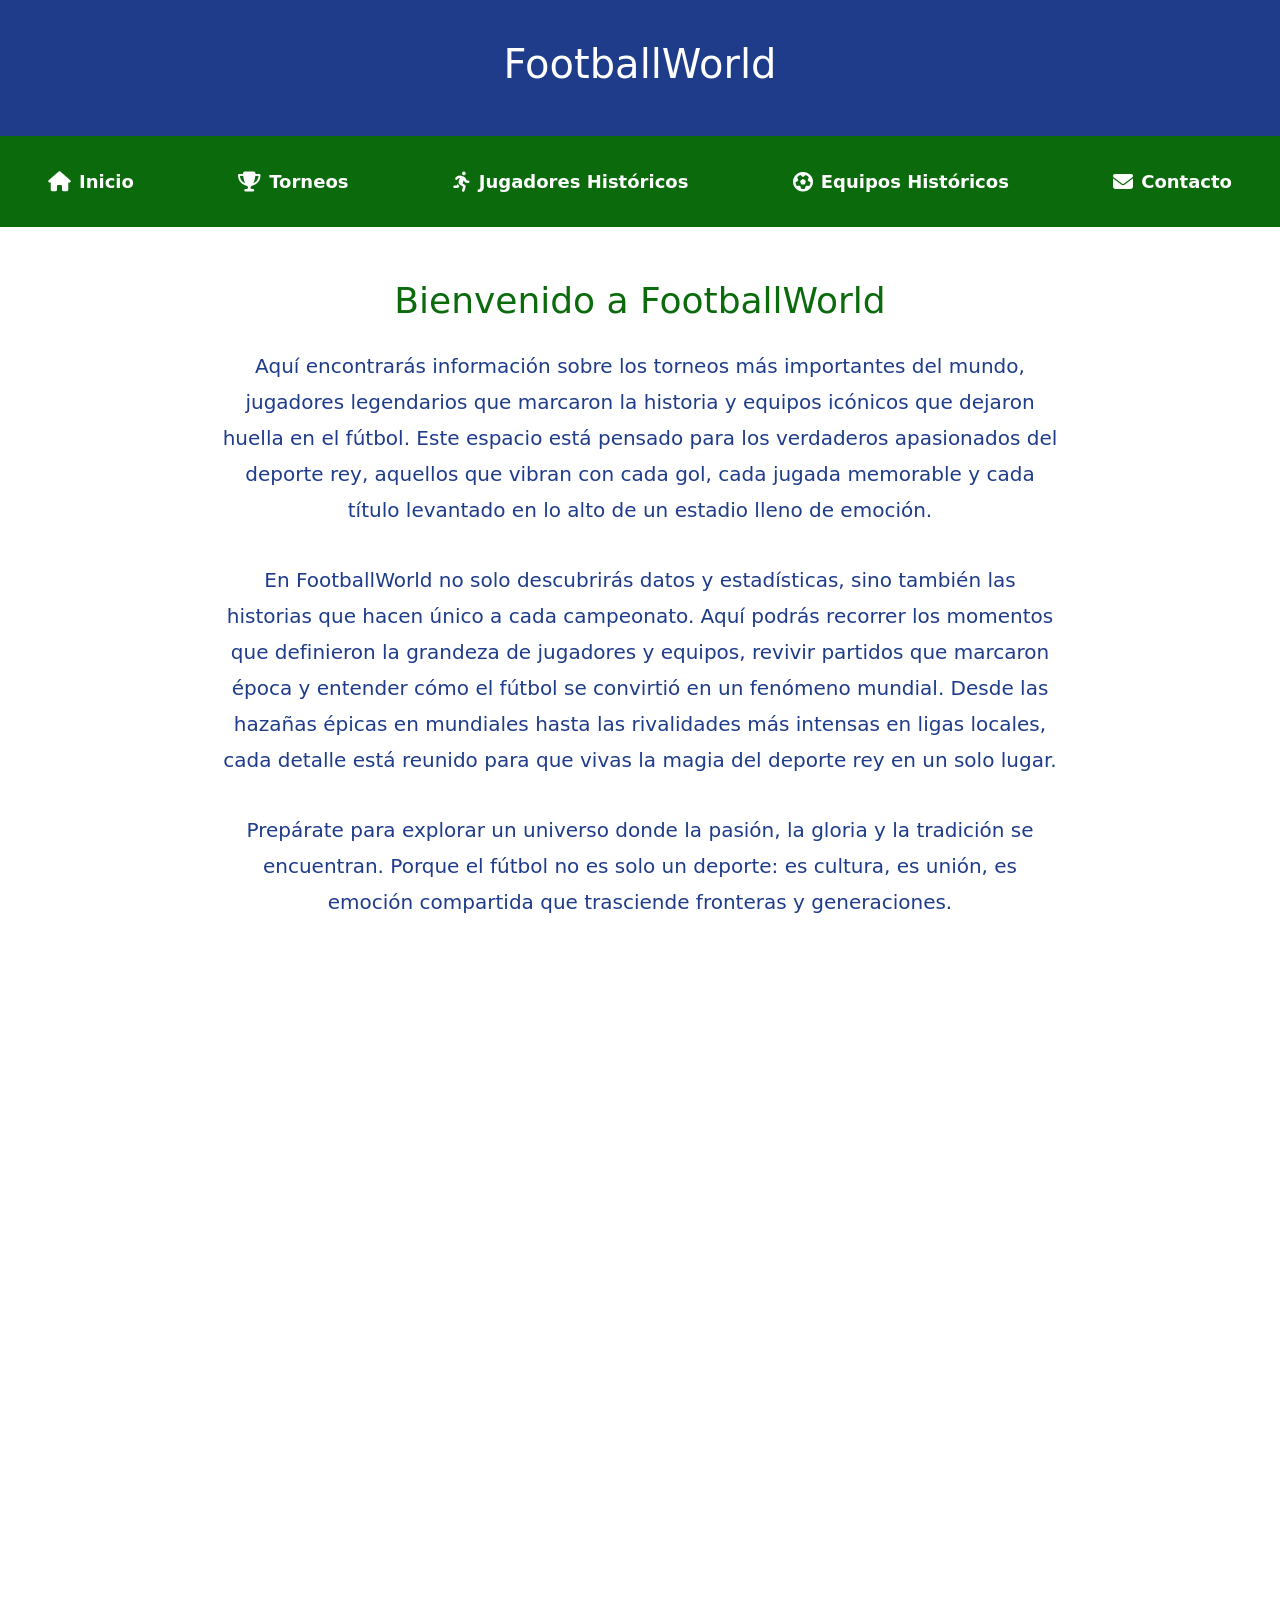
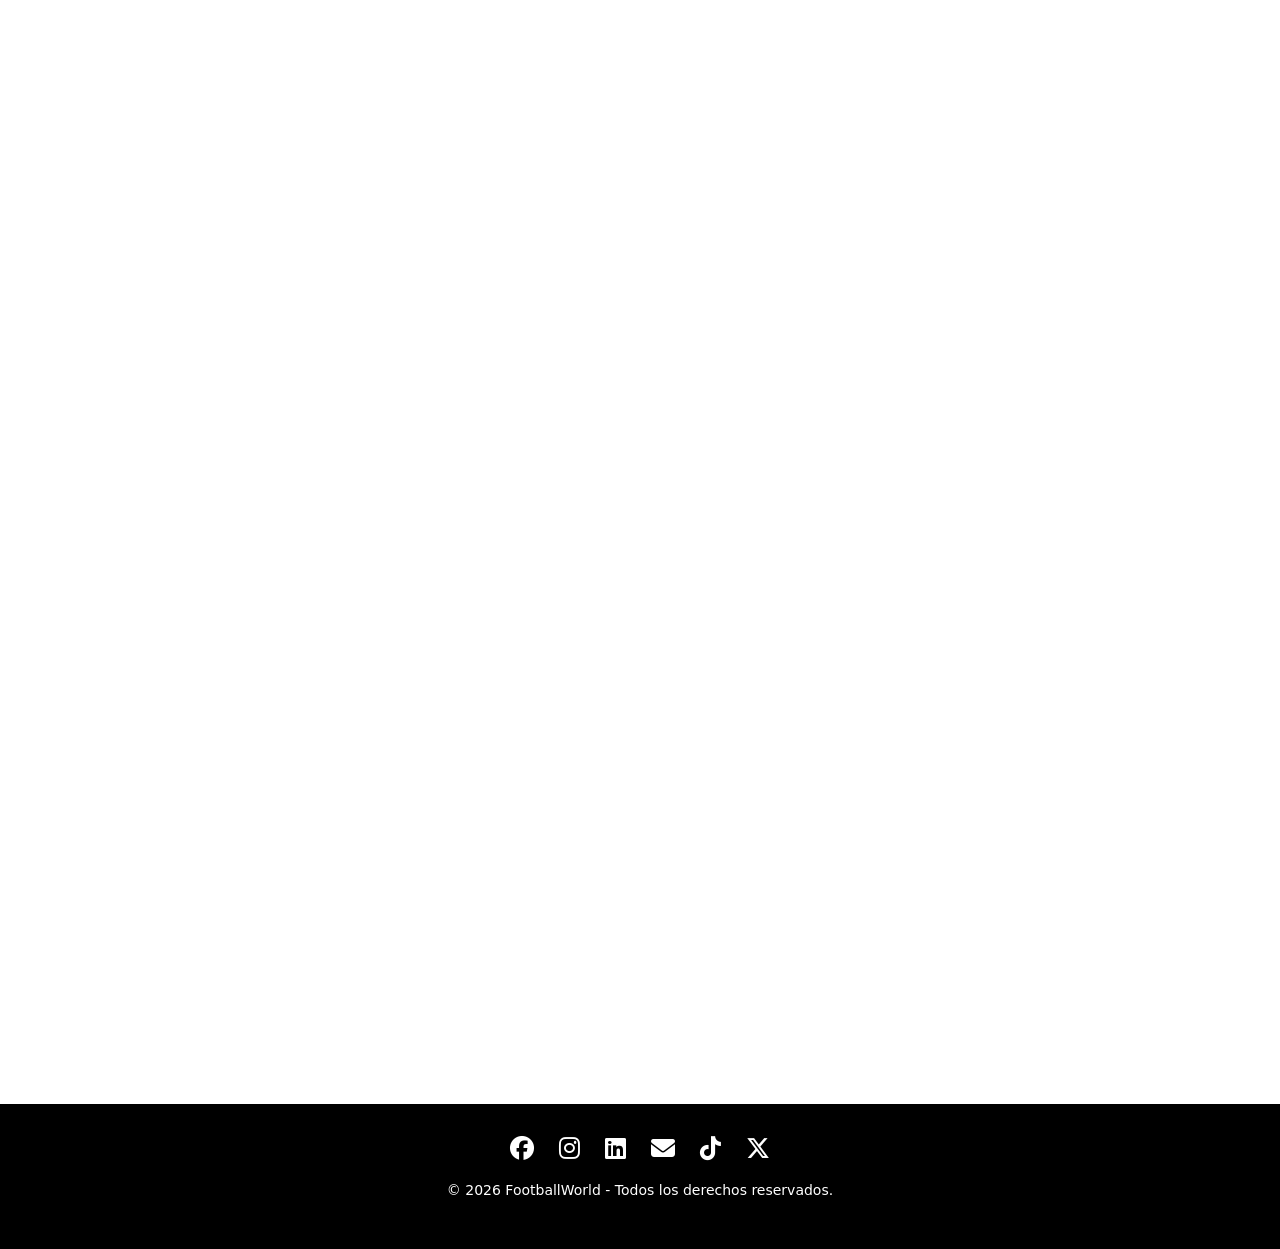
<file: index.html>
<!DOCTYPE html>
<html lang="es">
<head>
  <meta charset="UTF-8">
  <meta name="viewport" content="width=device-width, initial-scale=1.0">
  <title>FootballWorld</title>
  <link rel="stylesheet" href="assets/css/styles.css">
  <link rel="stylesheet" href="assets/css/menu.css">
  <link rel="stylesheet" href="assets/bootstrap/css/bootstrap.min.css">
  <link rel="stylesheet" href="assets/bootstrap/css/bootstrap.min.css.map">
  <link rel="stylesheet" href="https://cdnjs.cloudflare.com/ajax/libs/font-awesome/6.5.0/css/all.min.css">
  <link href="https://fonts.googleapis.com/css2?family=Josefin+Sans:wght@400;600;700&display=swap" rel="stylesheet">
  <link href="https://unpkg.com/aos@2.3.1/dist/aos.css" rel="stylesheet">
</head>
<body>
  <header>
    <h1>FootballWorld</h1>
  </header>

  <div id="menu-container"></div>

  <main id="inicio">
  <section class="intro">
    <h2>Bienvenido a FootballWorld</h2>
    <p>
    Aquí encontrarás información sobre los torneos más importantes del mundo, 
    jugadores legendarios que marcaron la historia y equipos icónicos que 
    dejaron huella en el fútbol. Este espacio está pensado para los verdaderos 
    apasionados del deporte rey, aquellos que vibran con cada gol, cada jugada 
    memorable y cada título levantado en lo alto de un estadio lleno de emoción.
  </p>
  <p>
  En FootballWorld no solo descubrirás datos y estadísticas, sino también las 
  historias que hacen único a cada campeonato. Aquí podrás recorrer los momentos 
  que definieron la grandeza de jugadores y equipos, revivir partidos que marcaron 
  época y entender cómo el fútbol se convirtió en un fenómeno mundial. Desde las 
  hazañas épicas en mundiales hasta las rivalidades más intensas en ligas locales, 
  cada detalle está reunido para que vivas la magia del deporte rey en un solo lugar.
  </p>
  <p>
    Prepárate para explorar un universo donde la pasión, la gloria y la tradición 
    se encuentran. Porque el fútbol no es solo un deporte: es cultura, es unión, 
    es emoción compartida que trasciende fronteras y generaciones.
  </p>
  </section>

  <section class="torneos-preview" data-aos="fade-right">
    <div class="imagen">
      <img src="/img/Torneos/copas.webp" alt="Varias copas de fútbol">
    </div>
    <div class="descripcion">
      <h3><i class="fa-solid fa-trophy"></i> Torneos</h3>
      <p>
        Los torneos de fútbol son el corazón de la pasión deportiva. Desde la 
        <strong>Copa Mundial</strong> que une naciones cada cuatro años, hasta la 
        <strong>Champions League</strong> que enfrenta a los mejores clubes de Europa, 
        cada campeonato tiene historias inolvidables, goles épicos y momentos que 
        marcaron generaciones. En esta sección podrás explorar la historia, los 
        ganadores más destacados y las curiosidades que hacen de cada torneo un 
        evento único.
      </p>
      <a href="pages/torneos.html">Explorar Torneos</a>
    </div>
  </section>

  <section class="jugadores-preview" data-aos="flip-up">
    <div class="imagen">
      <img src="/img/Jugadores/jugadores.webp" alt="Jugadores legendarios de fútbol">
    </div>
    <div class="descripcion">
      <h3><i class="fa-solid fa-person-running"></i> Jugadores Históricos</h3>
      <p>
        El fútbol ha sido marcado por figuras que trascendieron generaciones. Desde 
        <strong>Pelé</strong> y <strong>Maradona</strong> hasta <strong>Messi</strong> y <strong>Johan Cruyff</strong>, 
        cada jugador dejó huella con su talento, pasión y momentos inolvidables. 
        En esta sección podrás conocer sus trayectorias, estadísticas, anécdotas y 
        cómo inspiraron a millones de aficionados alrededor del mundo.
      </p>
      <a href="pages/jugadores.html">Explorar Jugadores</a>
    </div>
  </section>

  <section class="equipos-preview" data-aos="zoom-in">
    <div class="imagen">
      <img src="/img/Equipos/equipos.webp" alt="Equipos históricos de fútbol">
    </div>
    <div class="descripcion">
      <h3><i class="fa-solid fa-futbol"></i> Equipos Históricos</h3>
      <p>
        Los clubes de fútbol son más que instituciones deportivas: son símbolos de 
        identidad y orgullo. Equipos como <strong>Barcelona</strong>, 
        <strong>Juventus</strong> o <strong>Manchester United</strong> han escrito páginas doradas 
        en la historia del fútbol. Aquí descubrirás sus títulos más importantes, 
        sus jugadores emblemáticos y los momentos que los convirtieron en leyendas.
      </p>
      <a href="pages/equipos.html">Explorar Equipos</a>
    </div>
  </section>
  </main>

  <div id="footer-container"></div>

  <script src="assets/js/menu.js"></script>
  <script src="assets/js/footer.js"></script>
  <script src="assets/bootstrap/js/bootstrap.bundle.min.js"></script>
  <script src="https://unpkg.com/aos@2.3.1/dist/aos.js"></script>
  <script>
  AOS.init();
  </script>
</body>
</html>
</file>
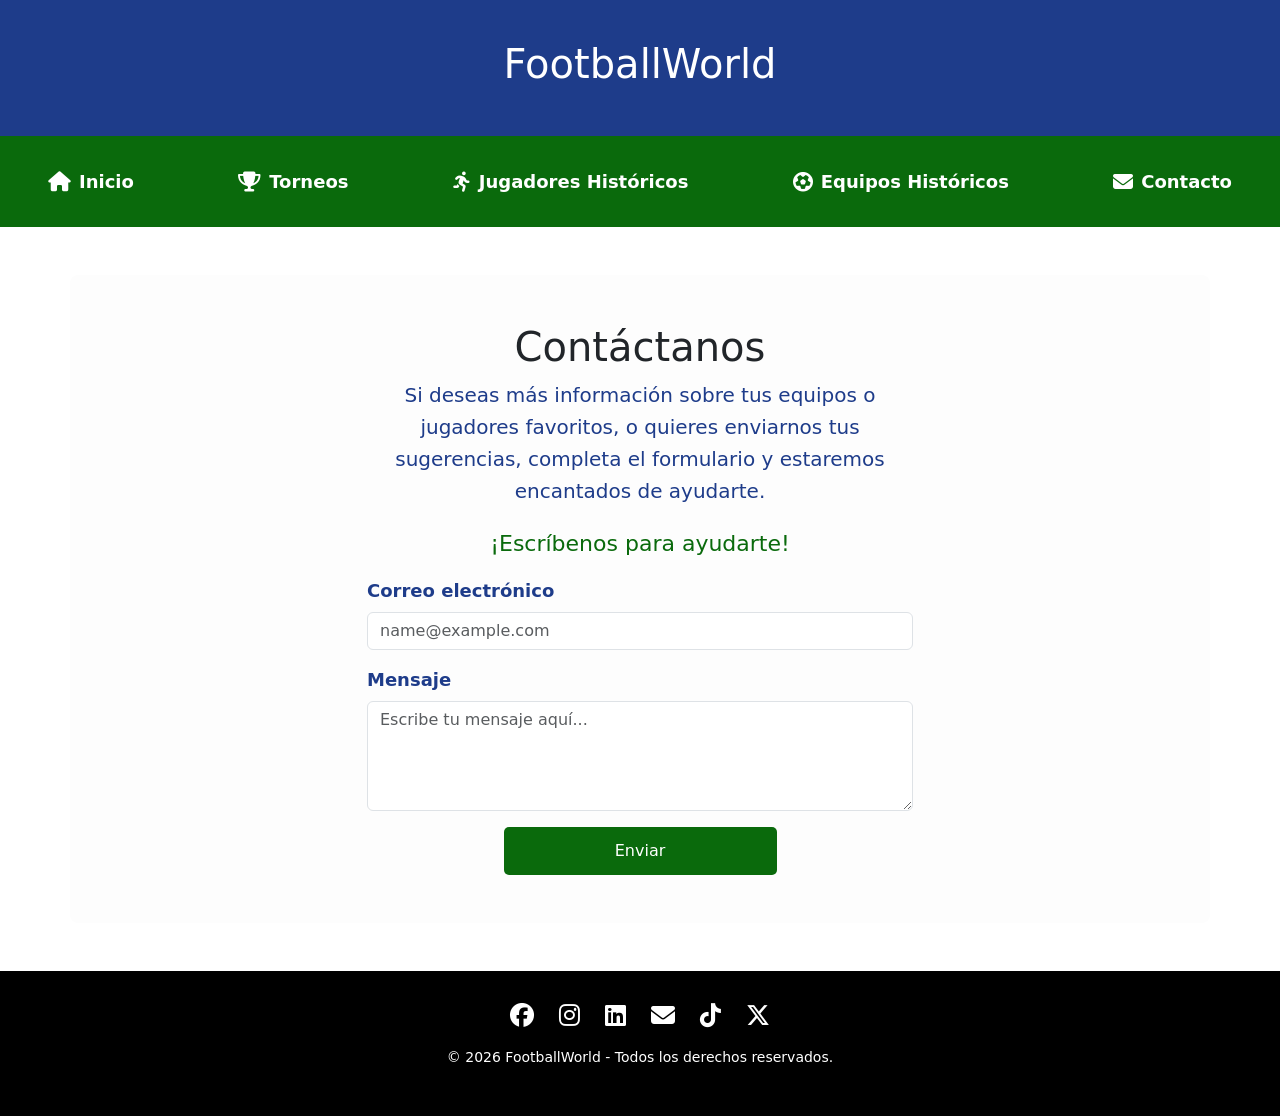
<file: pages/contacto.html>
<!DOCTYPE html>
<html lang="es">
<head>
  <meta charset="UTF-8">
  <meta name="viewport" content="width=device-width, initial-scale=1.0">
  <title>FootballWorld</title>
  <link rel="stylesheet" href="../assets/css/styles.css">
  <link rel="stylesheet" href="../assets/css/menu.css">
  <link rel="stylesheet" href="../assets/bootstrap/css/bootstrap.min.css">
  <link rel="stylesheet" href="../assets/bootstrap/css/bootstrap.min.css.map">
  <link rel="stylesheet" href="https://cdnjs.cloudflare.com/ajax/libs/font-awesome/6.5.0/css/all.min.css">
  <link href="https://fonts.googleapis.com/css2?family=Josefin+Sans:wght@400;600;700&display=swap" rel="stylesheet">
</head>
<body>
  <header>
    <h1>FootballWorld</h1>
  </header>

  <div id="menu-container"></div>

 <main>
  <section id="contacto" class="contacto container my-5">
    <div class="row justify-content-center">
      <div class="col-md-6">
       <h1 class="text-center animate__animated animate__backInRight">Contáctanos</h1>
         <p class="text-center">
           Si deseas más información sobre tus equipos o jugadores favoritos, o quieres enviarnos tus sugerencias,
            completa el formulario y estaremos encantados de ayudarte.
         </p>

        <h3 class="text-center">¡Escríbenos para ayudarte!</h3>
        <form>
          <div class="mb-3">
           <label for="email" class="form-label">Correo electrónico</label>
           <input type="email" class="form-control" id="email" placeholder="name@example.com" required>
          </div>
          <div class="mb-3">
           <label for="mensaje" class="form-label">Mensaje</label>
           <textarea class="form-control" id="mensaje" rows="4" placeholder="Escribe tu mensaje aquí..." required></textarea>
         </div>
         <div class="d-grid gap-2 col-6 mx-auto">
            <button type="submit" class="btn-enviar">Enviar</button>
          </div>
        </form>
      </div>
    </div>
  </section>
 </main>

<div id="footer-container"></div>

  <script src="../assets/js/menu.js"></script>
  <script src="../assets/js/footer.js"></script>
  <script src="../assets/bootstrap/js/bootstrap.bundle.min.js"></script>
</body>
</html>
</file>
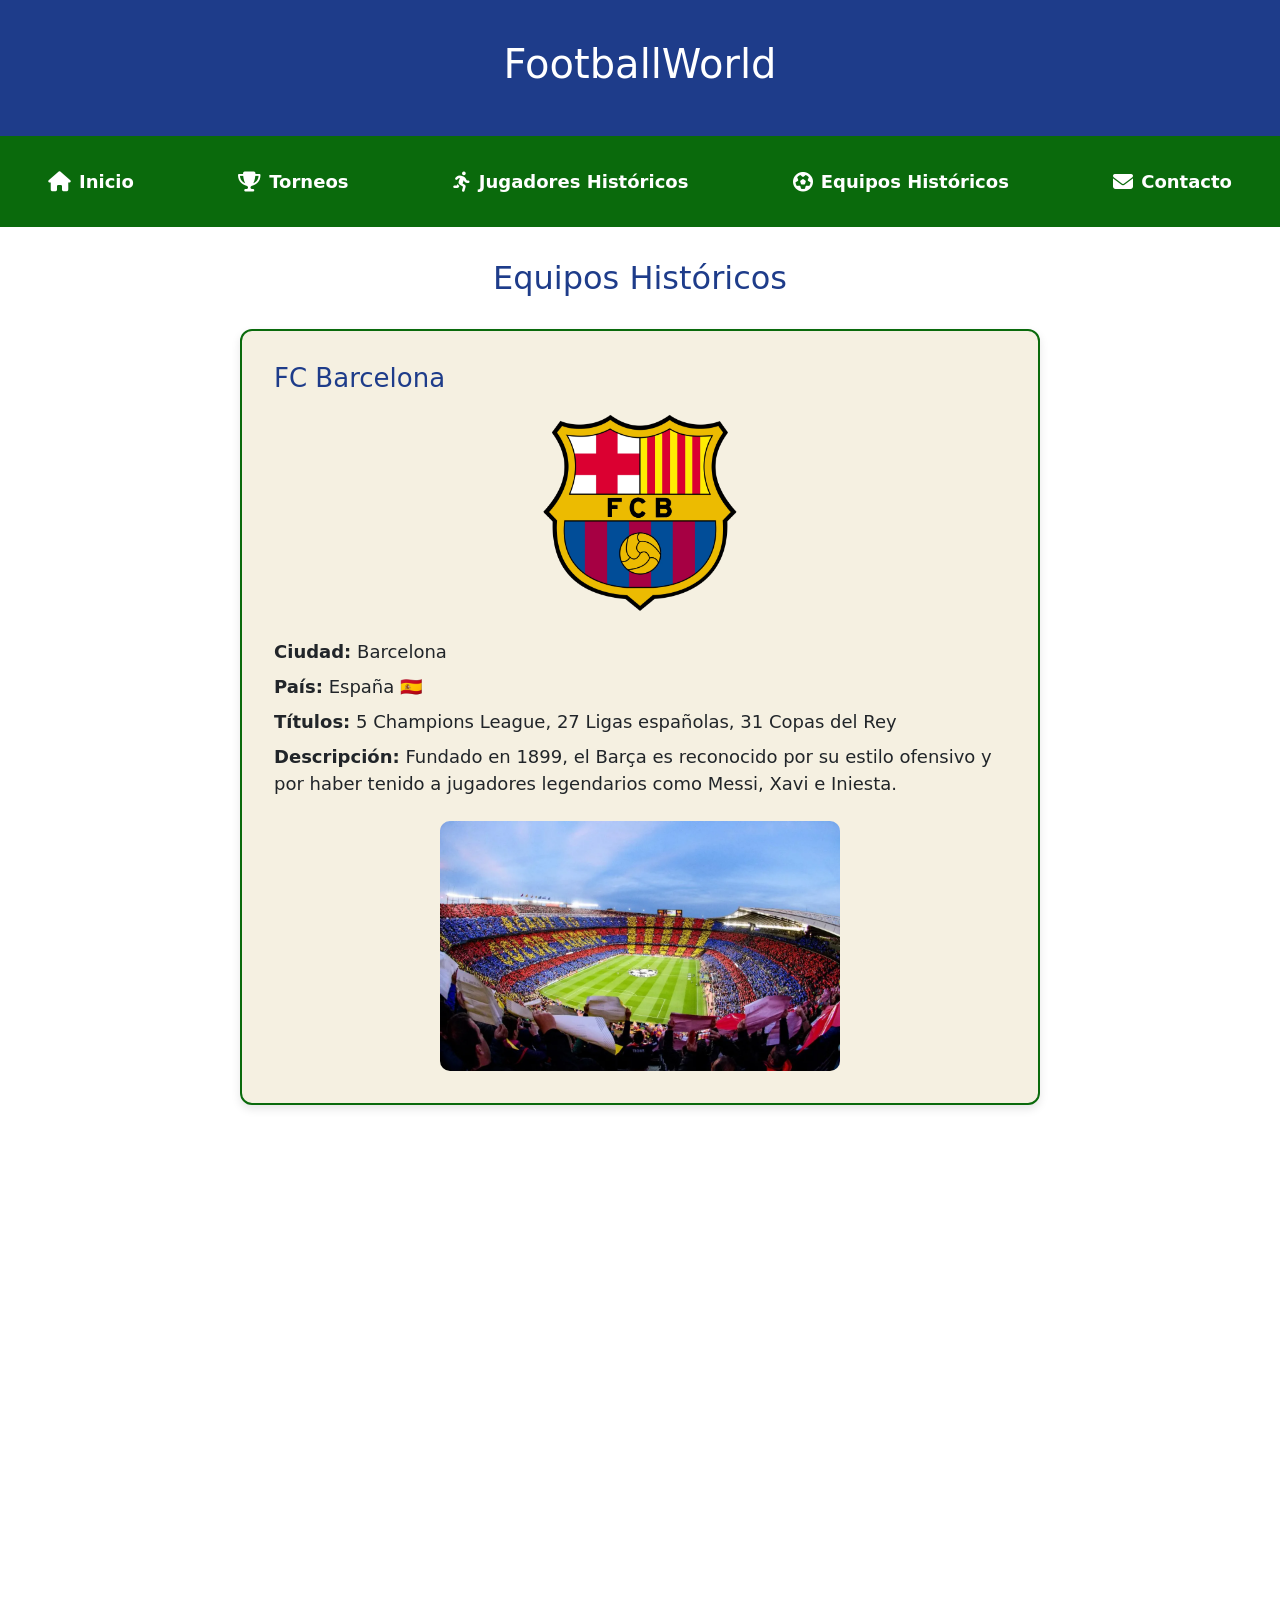
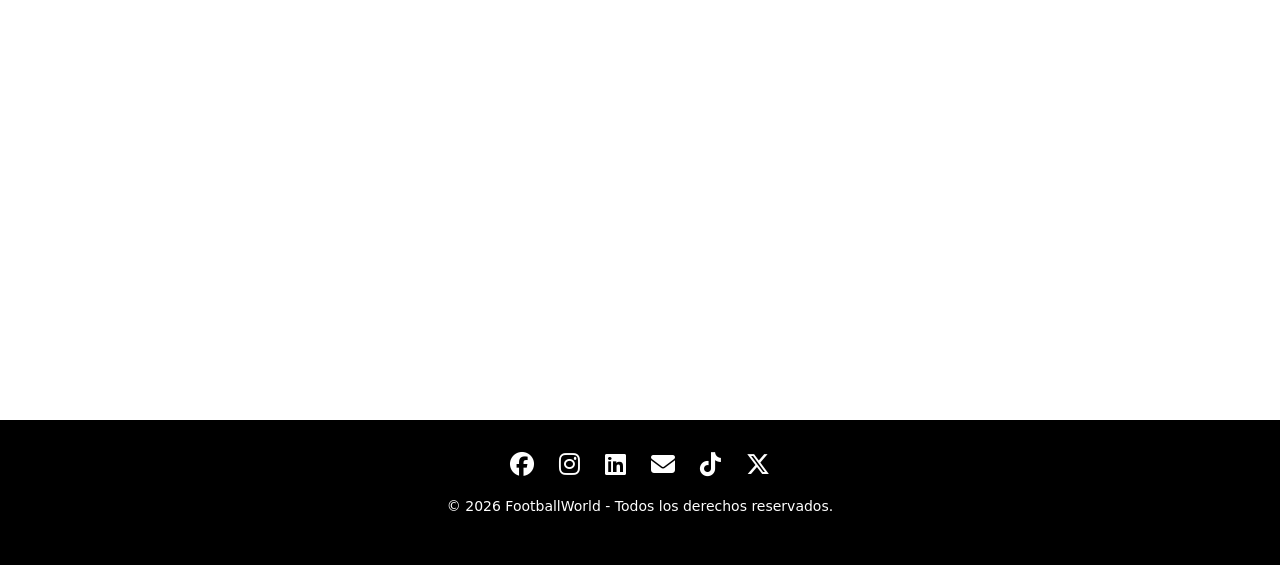
<file: pages/equipos.html>
<!DOCTYPE html>
<html lang="es">
<head>
  <meta charset="UTF-8">
  <meta name="viewport" content="width=device-width, initial-scale=1.0">
  <title>FootballWorld</title>
  <link rel="stylesheet" href="../assets/css/styles.css">
  <link rel="stylesheet" href="../assets/css/menu.css">
  <link rel="stylesheet" href="../assets/bootstrap/css/bootstrap.min.css">
  <link rel="stylesheet" href="../assets/bootstrap/css/bootstrap.min.css.map">
  <link rel="stylesheet" href="https://cdnjs.cloudflare.com/ajax/libs/font-awesome/6.5.0/css/all.min.css">
  <link href="https://fonts.googleapis.com/css2?family=Josefin+Sans:wght@400;600;700&display=swap" rel="stylesheet">
  <link href="https://unpkg.com/aos@2.3.1/dist/aos.css" rel="stylesheet">
</head>
<body>
  <header>
    <h1>FootballWorld</h1>
  </header>

  <div id="menu-container"></div> 

  <main>  
    <section id="equipos" class="equipos">
      <h2>Equipos Históricos</h2>

      <article class="equipo" data-aos="zoom-in">
        <h3>FC Barcelona</h3>
        <img src="/img/Equipos/FC_Barcelona.webp" alt="Escudo FC Barcelona" class="imagen-equipo">
        <p><strong>Ciudad:</strong> Barcelona</p>
        <p><strong>País:</strong> España 🇪🇸</p>
        <p><strong>Títulos:</strong> 5 Champions League, 27 Ligas españolas, 31 Copas del Rey</p>
        <p><strong>Descripción:</strong> Fundado en 1899, el Barça es reconocido por su estilo ofensivo y por haber tenido a jugadores legendarios como Messi, Xavi e Iniesta.</p>
        <img src="/img/Estadios/Camp_Nou.webp" alt="Estadio Camp Nou" class="imagen-estadio">
      </article>

      <article class="equipo" data-aos="zoom-in-down">
        <h3>Real Madrid</h3>
        <img src="/img/Equipos/Real_Madrid_CF.webp" alt="Escudo Real Madrid" class="imagen-equipo">
        <p><strong>Ciudad:</strong> Madrid</p>
        <p><strong>País:</strong> España 🇪🇸</p>
        <p><strong>Títulos:</strong> 14 Champions League, 35 Ligas españolas, 20 Copas del Rey</p>
        <p><strong>Descripción:</strong> Fundado en 1902, es considerado el club más exitoso del mundo, famoso por su dominio en Europa y figuras como Di Stéfano, Zidane y Cristiano Ronaldo.</p>
        <img src="/img/Estadios/Santiago_Bernabeu.webp" alt="Estadio Santiago Bernabéu" class="imagen-estadio">
      </article>

      <article class="equipo" data-aos="zoom-in-right">
        <h3>Juventus</h3>
        <img src="/img/Equipos/FC_Juventus.webp" alt="Escudo Juventus" class="imagen-equipo">
        <p><strong>Ciudad:</strong> Turín</p>
        <p><strong>País:</strong> Italia 🇮🇹</p>
        <p><strong>Títulos:</strong> 2 Champions League, 36 Serie A</p>
        <p><strong>Descripción:</strong> Fundado en 1897, la Juve es el club más laureado de Italia, conocido como “La Vecchia Signora”.</p>
        <img src="/img/Estadios/Allianz_Stadium.webp" alt="Estadio Juventus" class="imagen-estadio">
      </article>

      <article class="equipo" data-aos="zoom-in-left">
        <h3>Manchester United</h3>
        <img src="/img/Equipos/Manchester_United_FC.webp" alt="Escudo Manchester United" class="imagen-equipo">
        <p><strong>Ciudad:</strong> Manchester</p>
        <p><strong>País:</strong> Inglaterra 🏴</p>
        <p><strong>Títulos:</strong> 3 Champions League, 20 Premier League</p>
        <p><strong>Descripción:</strong> Fundado en 1878, es uno de los clubes más populares del mundo, famoso por la era de Sir Alex Ferguson.</p>
        <img src="/img/Estadios/Old_Trafford.webp" alt="Estadio Old Trafford" class="imagen-estadio">
      </article>

      <article class="equipo" data-aos="zoom-out">
        <h3>Liverpool FC</h3>
        <img src="/img/Equipos/Liverpool_FC.webp" alt="Escudo Liverpool FC" class="imagen-equipo">
        <p><strong>Ciudad:</strong> Liverpool</p>
        <p><strong>País:</strong> Inglaterra 🏴</p>
        <p><strong>Títulos:</strong> 6 Champions League, 20 Premier League</p>
        <p><strong>Descripción:</strong> Fundado en 1892, es conocido por su himno “You’ll Never Walk Alone” y su gran historia europea.</p>
        <img src="/img/Estadios/Anfield.webp" alt="Estadio Anfield" class="imagen-estadio">
      </article>

      <article class="equipo" data-aos="zoom-out-up">
        <h3>AFC Ajax</h3>
        <img src="/img/Equipos/AFC_Ajax.webp" alt="Escudo Ajax" class="imagen-equipo">
        <p><strong>Ciudad:</strong> Ámsterdam</p>
        <p><strong>País:</strong> Países Bajos 🇳🇱</p>
        <p><strong>Títulos:</strong> 4 Champions League, 36 Eredivisie</p>
        <p><strong>Descripción:</strong> Fundado en 1900, Ajax es famoso por su cantera y por haber sido cuna del “fútbol total” con Johan Cruyff.</p>
        <img src="/img/Estadios/Johan_Cruyff_Arena.webp" alt="Estadio Johan Cruyff Arena" class="imagen-estadio">
      </article>
    </section>
  </main>

  <div id="footer-container"></div>
  
  <script src="../assets/js/menu.js"></script>
  <script src="../assets/js/footer.js"></script>
  <script src="../assets/bootstrap/js/bootstrap.bundle.min.js"></script>
  <script src="https://unpkg.com/aos@2.3.1/dist/aos.js"></script>
  <script>
  AOS.init();
  </script>
</body>
</html>
</file>
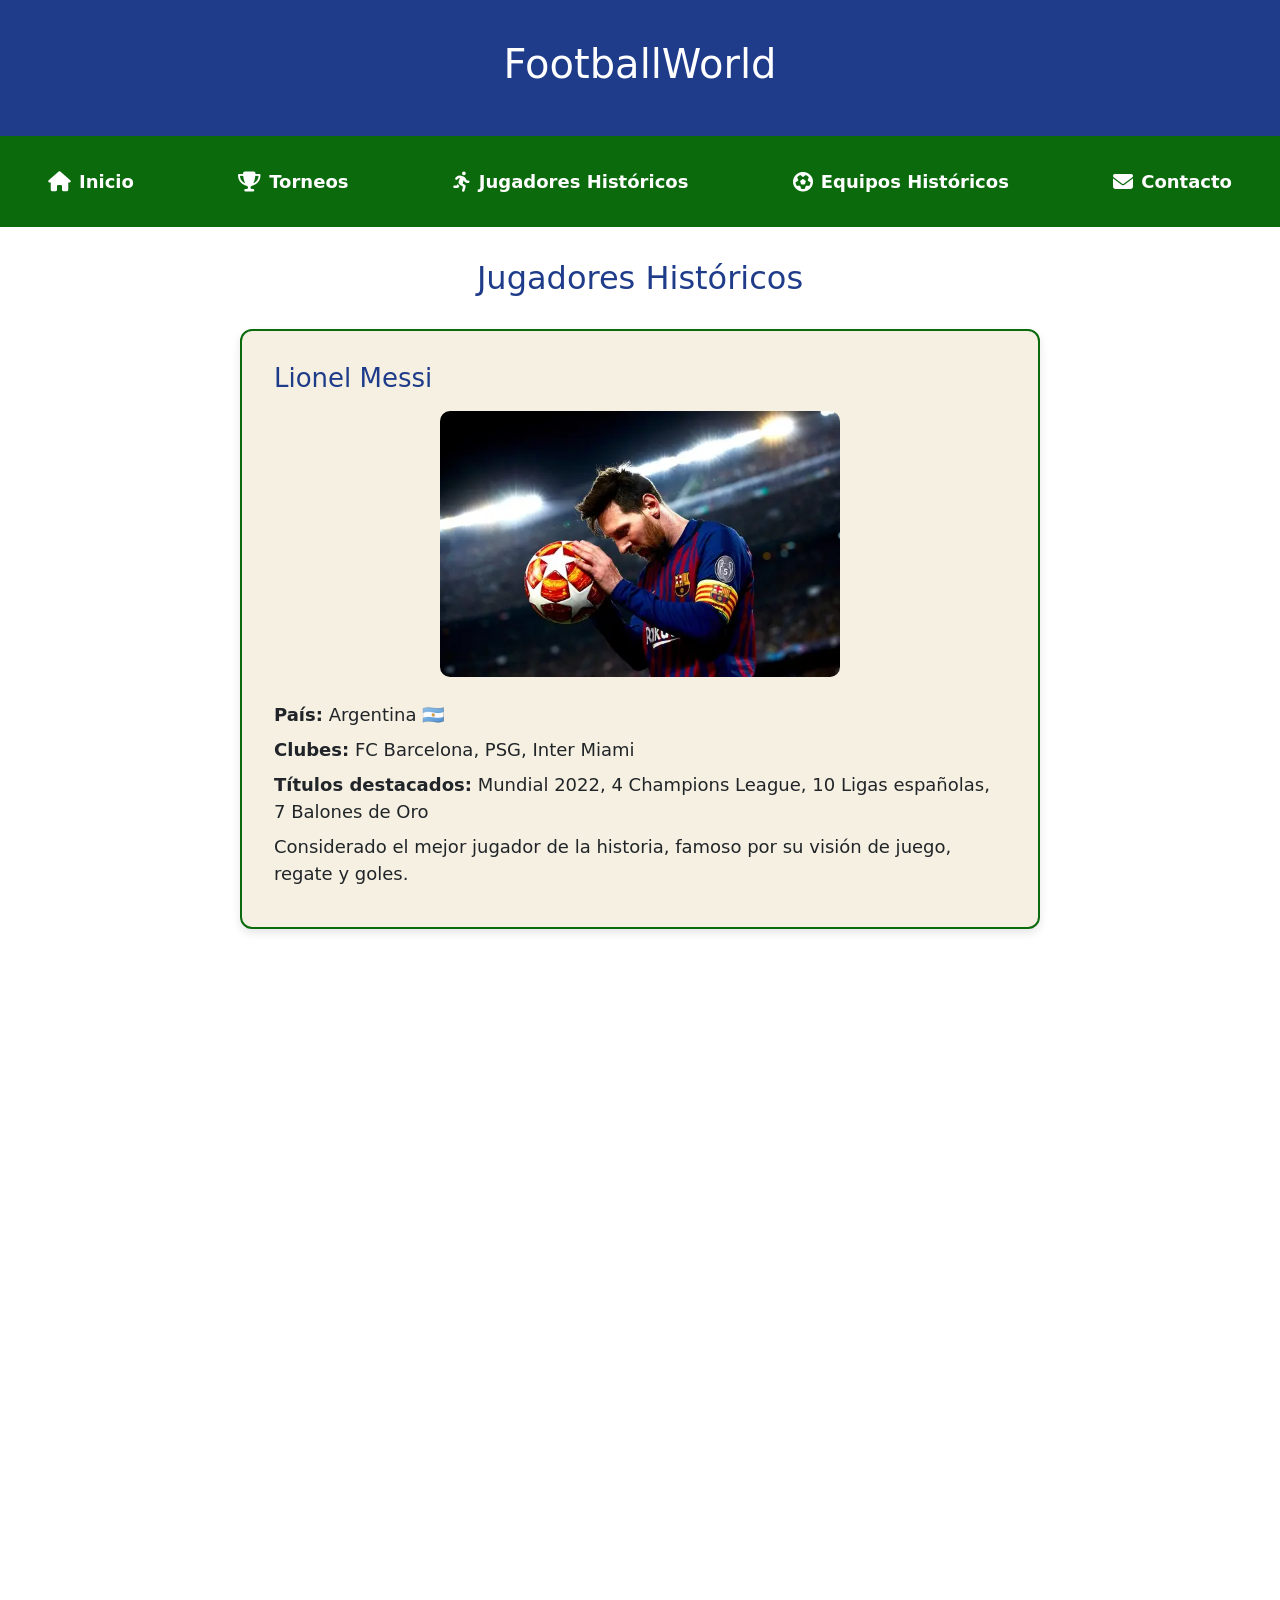
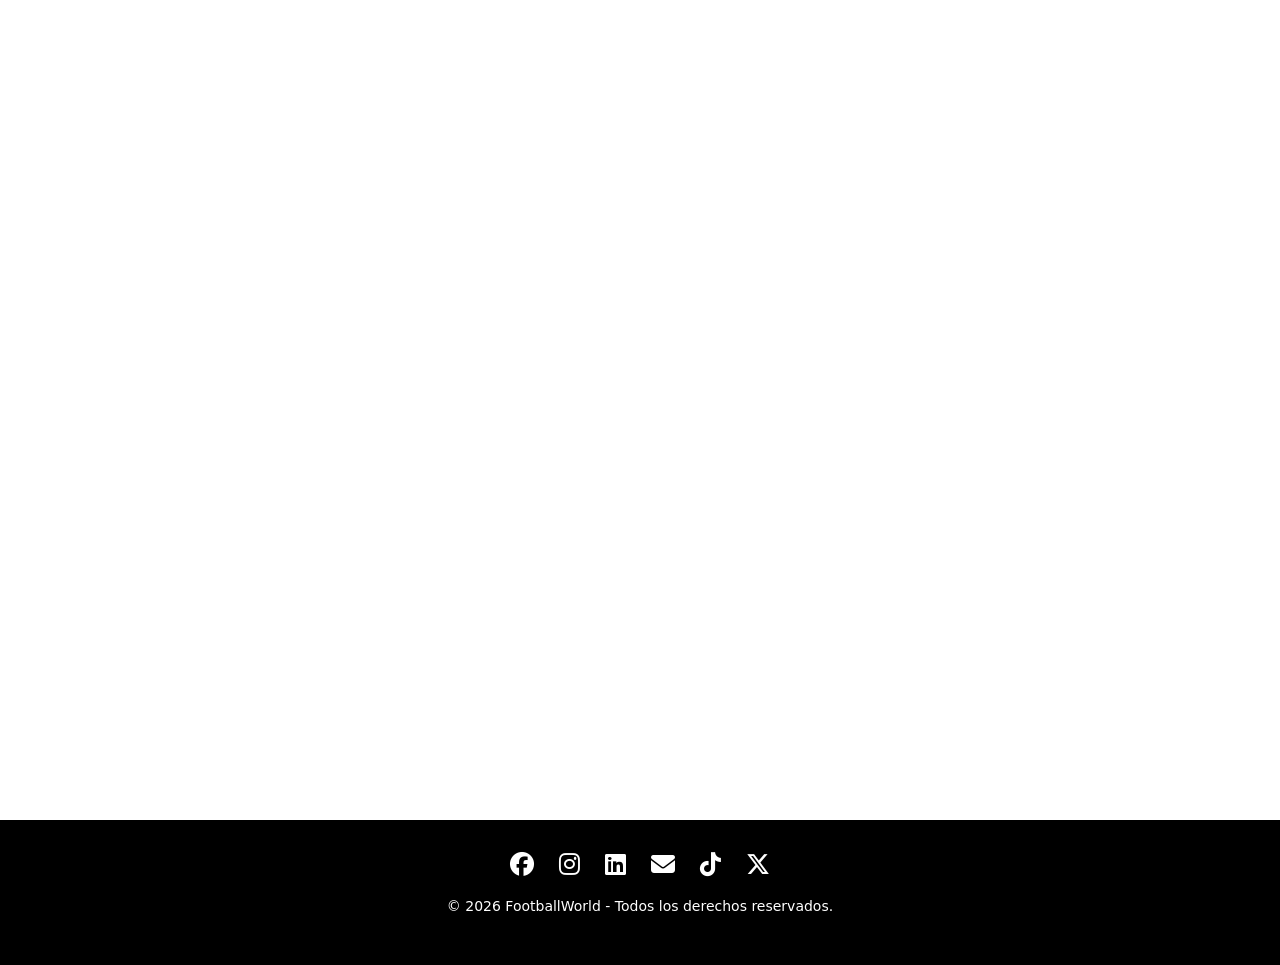
<file: pages/jugadores.html>
<!DOCTYPE html>
<html lang="es">
<head>
  <meta charset="UTF-8">
  <meta name="viewport" content="width=device-width, initial-scale=1.0">
  <title>FootballWorld</title>
  <link rel="stylesheet" href="../assets/css/styles.css">
  <link rel="stylesheet" href="../assets/css/menu.css">
  <link rel="stylesheet" href="../assets/bootstrap/css/bootstrap.min.css">
  <link rel="stylesheet" href="../assets/bootstrap/css/bootstrap.min.css.map">
  <link rel="stylesheet" href="https://cdnjs.cloudflare.com/ajax/libs/font-awesome/6.5.0/css/all.min.css">
  <link href="https://fonts.googleapis.com/css2?family=Josefin+Sans:wght@400;600;700&display=swap" rel="stylesheet">
  <link href="https://unpkg.com/aos@2.3.1/dist/aos.css" rel="stylesheet">
</head>
<body>
  <header>
    <h1>FootballWorld</h1>
  </header>

  <div id="menu-container"></div>

  <main>
    <section id="jugadores" class="jugadores">
      <h2>Jugadores Históricos</h2>

      <article class="jugador" data-aos="fade-up">
        <h3>Lionel Messi</h3>
        <img src="/img/Jugadores/Messi.webp" alt="Lionel Messi" class="imagen-jugador">
        <p><strong>País:</strong> Argentina 🇦🇷</p>
        <p><strong>Clubes:</strong> FC Barcelona, PSG, Inter Miami</p>
        <p><strong>Títulos destacados:</strong> Mundial 2022, 4 Champions League, 10 Ligas españolas, 7 Balones de Oro</p>
        <p>Considerado el mejor jugador de la historia, famoso por su visión de juego, regate y goles.</p>
      </article>

      <article class="jugador" data-aos="fade-right">
        <h3>Diego Maradona</h3>
        <img src="/img/Jugadores/Maradona.webp" alt="Diego Maradona" class="imagen-jugador">
        <p><strong>País:</strong> Argentina 🇦🇷</p>
        <p><strong>Clubes:</strong> Boca Juniors, Barcelona, Napoli</p>
        <p><strong>Títulos destacados:</strong> Mundial 1986, 2 Serie A con Napoli, Copa del Rey</p>
        <p>Ícono del fútbol mundial, recordado por su liderazgo en el Mundial 86 y su paso legendario por Napoli.</p>
      </article>

      <article class="jugador" data-aos="fade-up-left">
        <h3>Pelé</h3>
        <img src="/img/Jugadores/Pele.webp" alt="Pelé" class="imagen-jugador">
        <p><strong>País:</strong> Brasil 🇧🇷</p>
        <p><strong>Clubes:</strong> Santos, New York Cosmos</p>
        <p><strong>Títulos destacados:</strong> 3 Mundiales (1958, 1962, 1970), 2 Copas Libertadores</p>
        <p>El "Rey del Fútbol", reconocido por su capacidad goleadora y su impacto global en el deporte.</p>
      </article>

      <article class="jugador" data-aos="fade-down-right">
        <h3>Johan Cruyff</h3>
        <img src="/img/Jugadores/Johan-Cruyff.webp" alt="Johan Cruyff" class="imagen-jugador">
        <p><strong>País:</strong> Países Bajos 🇳🇱</p>
        <p><strong>Clubes:</strong> Ajax, FC Barcelona</p>
        <p><strong>Títulos destacados:</strong> 3 Copas de Europa, 8 Eredivisie, 1 Liga española</p>
        <p>Figura clave del "fútbol total", revolucionó el juego con su inteligencia táctica y estilo elegante.</p>
      </article>

      <article class="jugador" data-aos="fade-down-left">
        <h3>Zinedine Zidane</h3>
        <img src="/img/Jugadores/Zidane.webp" alt="Zinedine Zidane" class="imagen-jugador">
        <p><strong>País:</strong> Francia 🇫🇷</p>
        <p><strong>Clubes:</strong> Juventus, Real Madrid</p>
        <p><strong>Títulos destacados:</strong> Mundial 1998, Eurocopa 2000, Champions League 2002</p>
        <p>Elegante mediocampista, recordado por su técnica impecable y goles decisivos en finales.</p>
      </article>

      <article class="jugador" data-aos="fade-down-right">
        <h3>Cristiano Ronaldo</h3>
        <img src="/img/Jugadores/Cristiano-Ronaldo.webp" alt="Cristiano Ronaldo" class="imagen-jugador">
        <p><strong>País:</strong> Portugal 🇵🇹</p>
        <p><strong>Clubes:</strong> Sporting CP, Manchester United, Real Madrid, Juventus, Al-Nassr</p>
        <p><strong>Títulos destacados:</strong> 5 Champions League, Eurocopa 2016, 3 Premier League, 2 Ligas españolas</p>
        <p>Máquina goleadora, reconocido por su físico, disciplina y récords históricos en Champions.</p>
      </article>
    </section>
  </main>

  <div id="footer-container"></div>
  
  <script src="../assets/js/menu.js"></script>
  <script src="../assets/js/footer.js"></script>
  <script src="../assets/bootstrap/js/bootstrap.bundle.min.js"></script>
  <script src="https://unpkg.com/aos@2.3.1/dist/aos.js"></script>
  <script>
  AOS.init();
  </script>
</body>
</html>
</file>
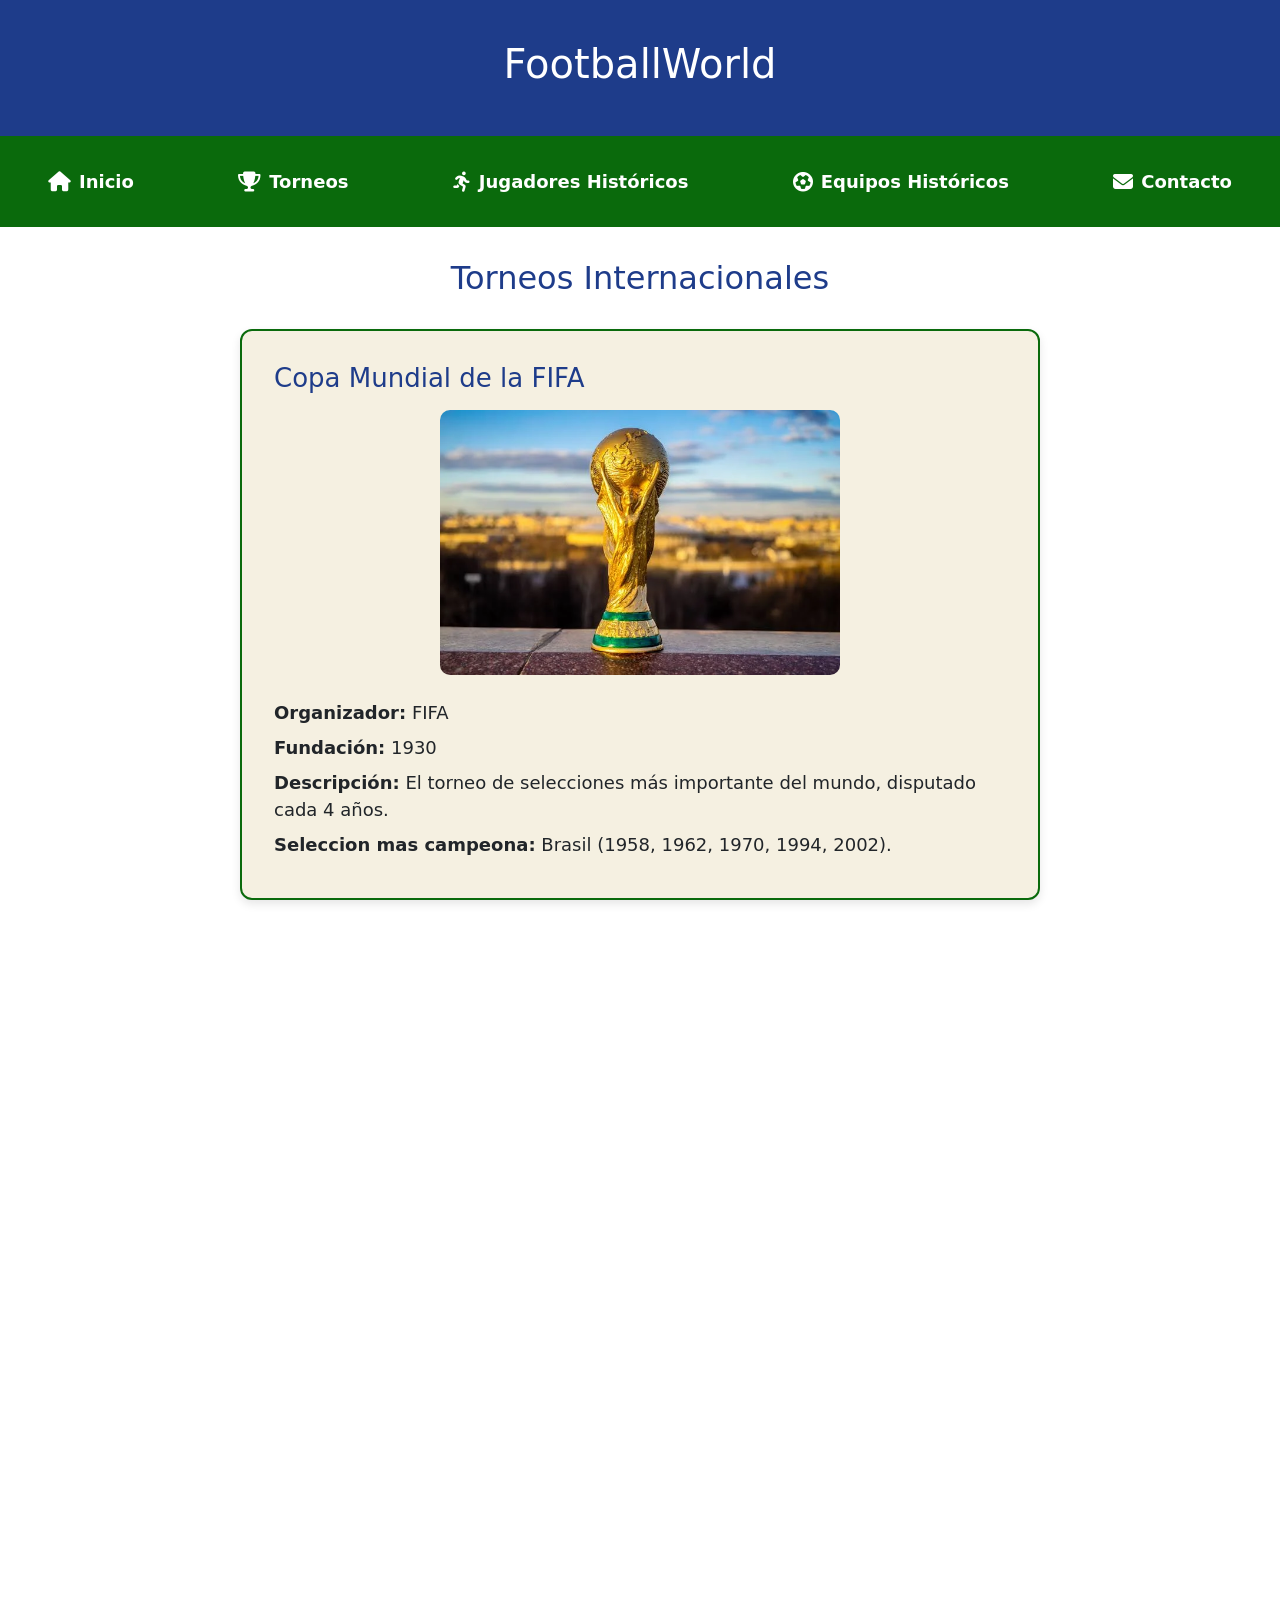
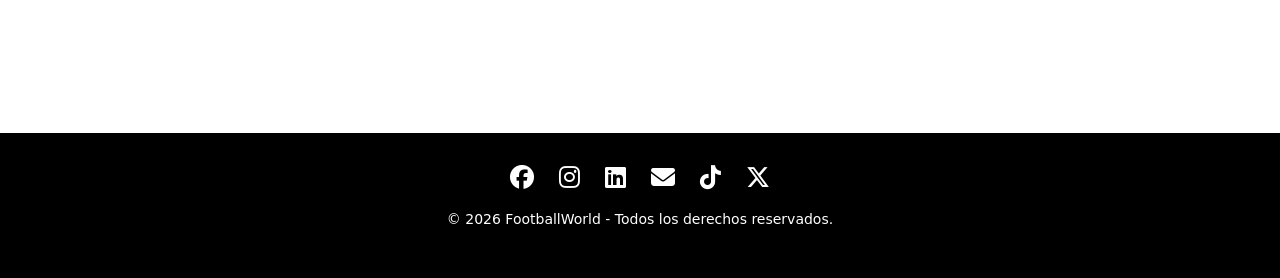
<file: pages/torneos.html>
<!DOCTYPE html>
<html lang="es">
<head>
  <meta charset="UTF-8">
  <meta name="viewport" content="width=device-width, initial-scale=1.0">
  <title>FootballWorld</title>
  <link rel="stylesheet" href="../assets/css/styles.css">
  <link rel="stylesheet" href="../assets/css/menu.css">
  <link rel="stylesheet" href="../assets/bootstrap/css/bootstrap.min.css">
  <link rel="stylesheet" href="../assets/bootstrap/css/bootstrap.min.css.map">
  <link rel="stylesheet" href="https://cdnjs.cloudflare.com/ajax/libs/font-awesome/6.5.0/css/all.min.css">
  <link href="https://fonts.googleapis.com/css2?family=Josefin+Sans:wght@400;600;700&display=swap" rel="stylesheet">
  <link href="https://unpkg.com/aos@2.3.1/dist/aos.css" rel="stylesheet">
</head>
<body>
  <header>
    <h1>FootballWorld</h1>
  </header>

  <div id="menu-container"></div>

  <main>
    <section id="torneos" class="torneos">
      <h2>Torneos Internacionales</h2>

      <article class="torneo" data-aos="flip-left">
        <h3>Copa Mundial de la FIFA</h3>
        <img src="/img/Torneos/World-Cup.webp" alt="Trofeo Mundial" class="imagen-torneo">
        <p><strong>Organizador:</strong> FIFA</p>
        <p><strong>Fundación:</strong> 1930</p>
        <p><strong>Descripción:</strong> El torneo de selecciones más importante del mundo, disputado cada 4 años.</p>
        <p><strong>Seleccion mas campeona:</strong> Brasil (1958, 1962, 1970, 1994, 2002).</p>
      </article>

      <article class="torneo" data-aos="zoom-in-right">
        <h3>UEFA Champions League</h3>
        <img src="/img/Torneos/Champions-League.webp" alt="Trofeo Champions League" class="imagen-torneo">
        <p><strong>Organizador:</strong> UEFA</p>
        <p><strong>Fundación:</strong> 1955</p>
        <p><strong>Descripción:</strong> El torneo de clubes más prestigioso de Europa, reúne a los mejores equipos del continente.</p>
        <p><strong>Club más ganador:</strong> Real Madrid (15 títulos).</p>
      </article>

      <article class="torneo" data-aos="zoom-in-left">
        <h3>Copa Libertadores</h3>
        <img src="/img/Torneos/Copa-Libertadores.webp" alt="Trofeo Libertadores" class="imagen-torneo">
        <p><strong>Organizador:</strong> CONMEBOL</p>
        <p><strong>Fundación:</strong> 1960</p>
        <p><strong>Descripción:</strong> El torneo de clubes más importante de Sudamérica.</p>
        <p><strong>Club más ganador:</strong> Independiente de Avellaneda (7 títulos).</p>
      </article>

      <article class="torneo" data-aos="zoom-in-down">
        <h3>Eurocopa</h3>
        <img src="/img/Torneos/Eurocopa.webp" alt="Trofeo Eurocopa" class="imagen-torneo">
        <p><strong>Organizador:</strong> UEFA</p>
        <p><strong>Fundación:</strong> 1960</p>
        <p><strong>Descripción:</strong> El campeonato de selecciones europeas, disputado cada 4 años.</p>
        <p><strong>Seleccion mas campeona:</strong> España (1964, 2008, 2012, 2024).</p>
      </article>

      <article class="torneo" data-aos="flip-down">
        <h3>Copa América</h3>
        <img src="/img/Torneos/Copa-America.webp" alt="Trofeo Copa América" class="imagen-torneo">
        <p><strong>Organizador:</strong> CONMEBOL</p>
        <p><strong>Fundación:</strong> 1916</p>
        <p><strong>Descripción:</strong> El torneo de selecciones más antiguo del mundo, disputado en Sudamérica.</p>
        <p><strong>Selección más campeona:</strong> Argentina y Uruguay (15 títulos cada uno).</p>
      </article>
    </section>
  </main>

  <div id="footer-container"></div>
  
  <script src="../assets/js/menu.js"></script>
  <script src="../assets/js/footer.js"></script>
  <script src="../assets/bootstrap/js/bootstrap.bundle.min.js"></script>
  <script src="https://unpkg.com/aos@2.3.1/dist/aos.js"></script>
  <script>
  AOS.init();
  </script>
</body>
</html>
</file>
<file: assets/css/styles.css>
html {
  scroll-behavior: smooth;
}

:root {
  --color-primario: #1e3c8a;
  --color-secundario: #f5f0e1;
  --color-acento: #0a6a0c;
}

body {
  font-family: 'Josefin Sans', sans-serif;
  margin: 0;
  padding: 0;
  background-color: var(--color-secundario);
  color: var(--color-primario);
}

header {
  background-color: var(--color-primario);
  color: white;
  text-align: center;
  padding: 40px;
  margin: 0;
}

.intro {
  display: flex;
  flex-direction: column;
  align-items: center;
  padding: 32px;
  text-align: center;
  max-width: 900px;
  margin: 0 auto;
}

.intro h2 {
  font-size: 36px;
  color: var(--color-acento);
  margin-top: 20px;
}

.intro p {
  font-size: 20px;
  line-height: 1.8;
  color: var(--color-primario);
  margin-top: 18px;
}

.jugadores {
  padding: 32px;
  background-color: #ffffff;
}

.jugadores h2 {
  text-align: center;
  color: var(--color-primario);
  margin-bottom: 24px;
}

.jugador {
  border: 2px solid var(--color-acento);
  border-radius: 12px;
  padding: 32px;
  margin: 32px auto;
  max-width: 800px;
  background-color: var(--color-secundario);
  box-shadow: 0 4px 10px rgba(0,0,0,0.1);
}

.jugador h3 {
  color: var(--color-primario);
  margin-bottom: 16px;
  font-size: 26px;
}

.jugador p {
  margin: 8px 0;
  font-size: 18px;
}

.imagen-jugador {
  display: block;
  max-width: 400px;
  margin: 0 auto 24px auto;
  border-radius: 10px;
}

.torneos {
  padding: 32px;
  background-color: #ffffff;
}

.torneos h2 {
  text-align: center;
  color: var(--color-primario);
  margin-bottom: 24px;
}

.torneo {
  border: 2px solid var(--color-acento);
  border-radius: 12px;
  padding: 32px;
  margin: 32px auto;
  max-width: 800px;
  background-color: var(--color-secundario);
  box-shadow: 0 4px 10px rgba(0,0,0,0.1);
}

.torneo h3 {
  color: var(--color-primario);
  margin-bottom: 16px;
  font-size: 26px;
}

.torneo p {
  margin: 8px 0;
  font-size: 18px;
}

.imagen-torneo {
  display: block;
  max-width: 400px;
  margin: 0 auto 24px auto;
  border-radius: 10px;
}

.equipos {
  padding: 32px;
  background-color: #ffffff;
}

.equipos h2 {
  text-align: center;
  color: var(--color-primario);
  margin-bottom: 24px;
}

.equipo {
  border: 2px solid var(--color-acento);
  border-radius: 12px;
  padding: 32px;
  margin: 32px auto;
  max-width: 800px;
  background-color: var(--color-secundario);
  box-shadow: 0 4px 10px rgba(0,0,0,0.1);
}

.equipo h3 {
  color: var(--color-primario);
  margin-bottom: 16px;
  font-size: 26px;
}

.equipo p {
  margin: 8px 0;
  font-size: 18px;
}

.imagen-equipo {
  display: block;
  max-width: 200px;
  margin: 0 auto 24px auto;
}

.imagen-estadio {
  display: block;
  max-width: 400px;
  margin: 24px auto 0 auto;
  border-radius: 10px;
}

.contacto {
  background-color: #fdfdfd;
  padding: 48px 16px;
  border-radius: 8px;
}

.contacto h2 {
  color: var(--color-primario);
  margin-bottom: 16px;
}

.contacto p {
  font-size: 20px;
  line-height: 1.6;
  color: var(--color-primario);
  margin-bottom: 24px;
}

.contacto h3 {
  font-size: 22px;
  color: var(--color-acento);
  margin-bottom: 20px;
}

.contacto .form-label {
  font-size: 18px;
  color: var(--color-primario);
  font-weight: bold;
}

.btn-enviar {
  background-color: var(--color-acento);
  color: white;
  border: none;
  padding: 12px 32px;
  font-size: 16px;
  border-radius: 5px;
  cursor: pointer;
  transition: background-color 0.3s;
}

.btn-enviar:hover {
  background-color: var(--color-primario); 
}

.footer {
  background-color: #000;
  color: white;
  text-align: center;
  padding: 32px 16px;
}

.social-icons {
  margin-bottom: 16px;
}

.social-icons i {
  font-size: 24px;
  margin: 0 10px;
  cursor: pointer;
  transition: color 0.3s;
}

.social-icons i:hover {
  color: var(--color-acento);
}

.footer p {
  font-size: 14px;
}

.torneos-preview,
.jugadores-preview,
.equipos-preview {
  display: flex;
  align-items: center;
  justify-content: center;
  gap: 40px;
  padding: 40px;
  margin: 40px auto;
  max-width: 1200px;
  background-color: #ffffff;
  border-radius: 12px;
  box-shadow: 0 4px 12px rgba(0,0,0,0.1);
}

.torneos-preview {
  flex-direction: row;
}

.jugadores-preview {
  flex-direction: row-reverse;
}

.equipos-preview {
  flex-direction: row;
}

.torneos-preview .imagen img,
.jugadores-preview .imagen img,
.equipos-preview .imagen img {
  max-width: 100%;
  border-radius: 10px;
  box-shadow: 0 6px 14px rgba(0,0,0,0.15); 
}

.torneos-preview .descripcion,
.jugadores-preview .descripcion,
.equipos-preview .descripcion {
  flex: 1;
  font-size: 18px;
  line-height: 1.6;
  color: var(--color-primario);
}

.torneos-preview h3,
.jugadores-preview h3,
.equipos-preview h3 {
  color: var(--color-acento);
  font-size: 28px;
  margin-bottom: 16px;
  display: flex;
  align-items: center;
  gap: 10px;
}

.torneos-preview a,
.jugadores-preview a,
.equipos-preview a {
  display: inline-block;
  margin-top: 20px;
  background-color: var(--color-acento);
  color: #fff;
  padding: 12px 28px;
  border-radius: 6px;
  text-decoration: none;
  font-weight: bold;
  transition: background-color 0.3s;
}

.torneos-preview a:hover,
.jugadores-preview a:hover,
.equipos-preview a:hover {
  background-color: var(--color-primario);
}
</file>
<file: assets/css/menu.css>
#menu-container {
  position: sticky;
  top: 0;
  z-index: 1000;
}
nav {
  background-color: var(--color-acento);
  width: 100%;
  margin: 0;
  padding: 16px 32px;
}

.navbar {
  list-style: none;
  display: flex;
  justify-content: center;
  margin: 0;
  padding: 0;
  gap: 30px;
}

.navbar li {
  margin: 0;
}

.navbar a {
  text-decoration: none;
  color: white;
  font-weight: bold;
  display: flex;
  align-items: center;
  gap: 8px;
  font-size: 18px;
  padding: 8px 16px;
}

.navbar i {
  font-size: 20px;
}
</file>
